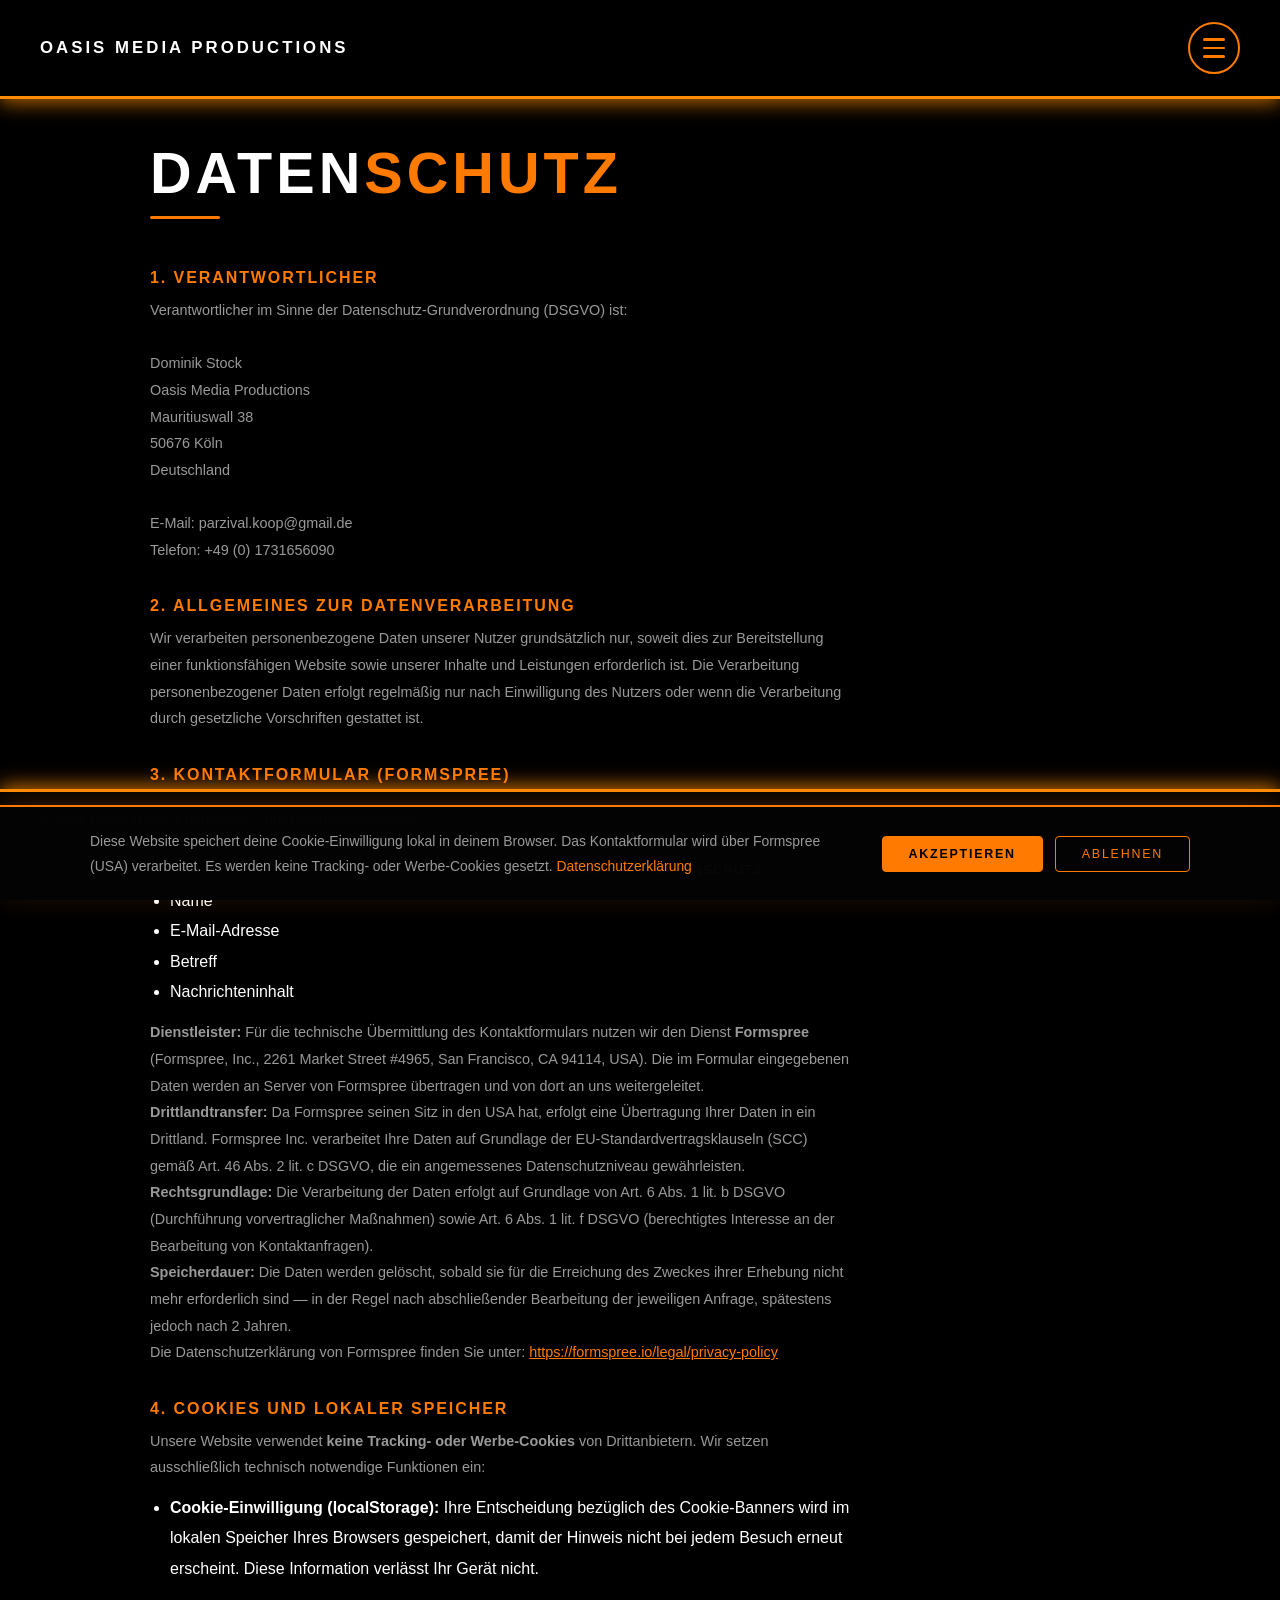
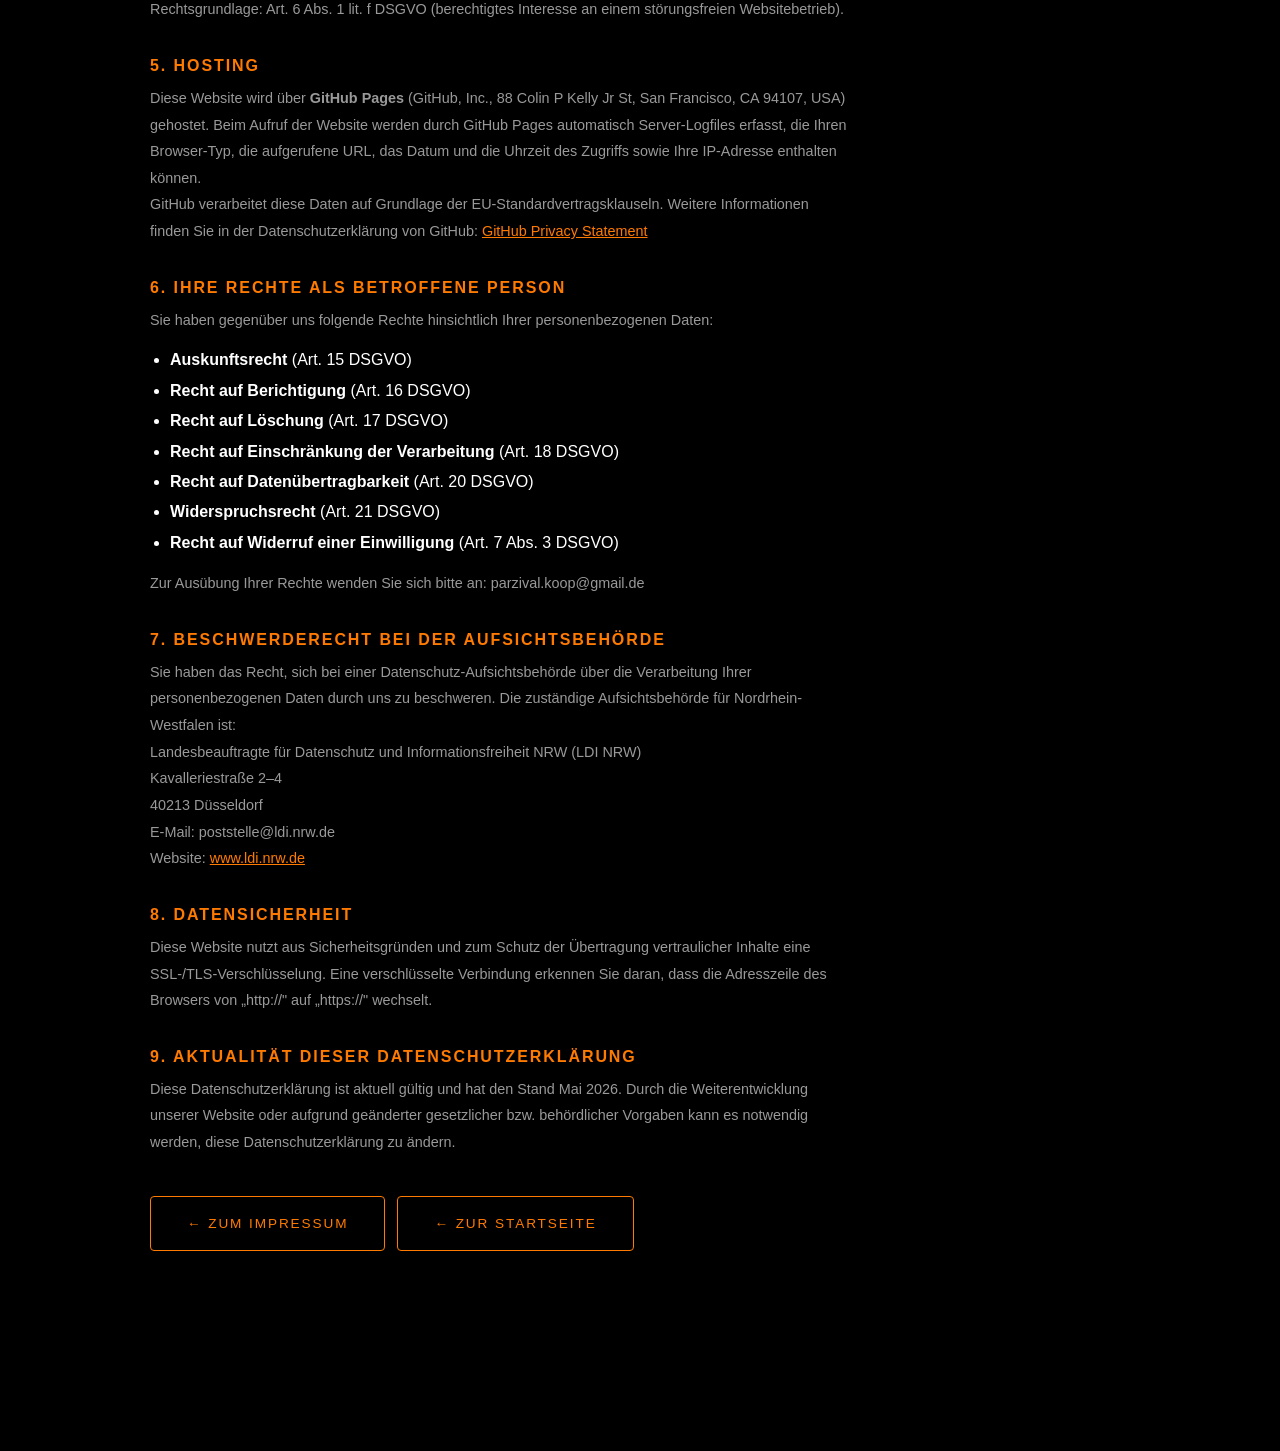
<file: datenschutz.html>
<!DOCTYPE html>
<html lang="de">
<head>
  <meta charset="UTF-8" />
  <meta name="viewport" content="width=device-width, initial-scale=1.0" />
  <title>Datenschutzerklärung — Oasis Media Productions</title>
  <link rel="stylesheet" href="style.css" />
</head>
<body>

  <!-- ===== NAV ===== -->
  <nav>
    <a href="index.html" class="nav-logo">Oasis Media Productions</a>

    <button class="menu-btn" id="menuBtn" aria-label="Menü öffnen" aria-expanded="false">
      <span></span>
      <span></span>
      <span></span>
    </button>

    <div class="dropdown" id="dropdown">
      <a href="projects.html">Projekte</a>
      <a href="price.html">Preise</a>
      <a href="kontakt.html">Kontakt</a>
    </div>
  </nav>

  <!-- ===== CONTENT ===== -->
  <main class="page-wrap">
    <h1 class="page-title">Daten<span>schutz</span></h1>
    <div class="page-divider"></div>

    <div class="impressum-content">

      <h2>1. Verantwortlicher</h2>
      <p>
        Verantwortlicher im Sinne der Datenschutz-Grundverordnung (DSGVO) ist:<br /><br />
        Dominik Stock<br />
        Oasis Media Productions<br />
        Mauritiuswall 38<br />
        50676 Köln<br />
        Deutschland<br /><br />
        E-Mail: parzival.koop@gmail.de<br />
        Telefon: +49 (0) 1731656090
      </p>

      <h2>2. Allgemeines zur Datenverarbeitung</h2>
      <p>
        Wir verarbeiten personenbezogene Daten unserer Nutzer grundsätzlich nur, soweit dies zur
        Bereitstellung einer funktionsfähigen Website sowie unserer Inhalte und Leistungen
        erforderlich ist. Die Verarbeitung personenbezogener Daten erfolgt regelmäßig nur nach
        Einwilligung des Nutzers oder wenn die Verarbeitung durch gesetzliche Vorschriften gestattet ist.
      </p>

      <h2>3. Kontaktformular (Formspree)</h2>
      <p>
        Auf unserer Website steht ein Kontaktformular zur Verfügung, welches für die elektronische
        Kontaktaufnahme genutzt werden kann. Nimmt ein Nutzer diese Möglichkeit wahr, so werden
        die in der Eingabemaske eingegebenen Daten an uns übermittelt und gespeichert:
      </p>
      <ul style="margin: 12px 0 12px 20px; line-height: 1.9;">
        <li>Name</li>
        <li>E-Mail-Adresse</li>
        <li>Betreff</li>
        <li>Nachrichteninhalt</li>
      </ul>
      <p>
        <strong>Dienstleister:</strong> Für die technische Übermittlung des Kontaktformulars nutzen
        wir den Dienst <strong>Formspree</strong> (Formspree, Inc., 2261 Market Street #4965,
        San Francisco, CA 94114, USA). Die im Formular eingegebenen Daten werden an Server von
        Formspree übertragen und von dort an uns weitergeleitet.
      </p>
      <p>
        <strong>Drittlandtransfer:</strong> Da Formspree seinen Sitz in den USA hat, erfolgt eine
        Übertragung Ihrer Daten in ein Drittland. Formspree Inc. verarbeitet Ihre Daten auf Grundlage
        der EU-Standardvertragsklauseln (SCC) gemäß Art. 46 Abs. 2 lit. c DSGVO, die ein angemessenes
        Datenschutzniveau gewährleisten.
      </p>
      <p>
        <strong>Rechtsgrundlage:</strong> Die Verarbeitung der Daten erfolgt auf Grundlage von
        Art. 6 Abs. 1 lit. b DSGVO (Durchführung vorvertraglicher Maßnahmen) sowie
        Art. 6 Abs. 1 lit. f DSGVO (berechtigtes Interesse an der Bearbeitung von Kontaktanfragen).
      </p>
      <p>
        <strong>Speicherdauer:</strong> Die Daten werden gelöscht, sobald sie für die Erreichung
        des Zweckes ihrer Erhebung nicht mehr erforderlich sind — in der Regel nach abschließender
        Bearbeitung der jeweiligen Anfrage, spätestens jedoch nach 2 Jahren.
      </p>
      <p>
        Die Datenschutzerklärung von Formspree finden Sie unter:
        <a href="https://formspree.io/legal/privacy-policy" target="_blank" rel="noopener noreferrer" style="color:var(--orange);">
          https://formspree.io/legal/privacy-policy
        </a>
      </p>

      <h2>4. Cookies und lokaler Speicher</h2>
      <p>
        Unsere Website verwendet <strong>keine Tracking- oder Werbe-Cookies</strong> von Drittanbietern.
        Wir setzen ausschließlich technisch notwendige Funktionen ein:
      </p>
      <ul style="margin: 12px 0 12px 20px; line-height: 1.9;">
        <li>
          <strong>Cookie-Einwilligung (localStorage):</strong> Ihre Entscheidung bezüglich des
          Cookie-Banners wird im lokalen Speicher Ihres Browsers gespeichert, damit der Hinweis
          nicht bei jedem Besuch erneut erscheint. Diese Information verlässt Ihr Gerät nicht.
        </li>
      </ul>
      <p>
        Rechtsgrundlage: Art. 6 Abs. 1 lit. f DSGVO (berechtigtes Interesse an einem störungsfreien
        Websitebetrieb).
      </p>

      <h2>5. Hosting</h2>
      <p>
        Diese Website wird über <strong>GitHub Pages</strong> (GitHub, Inc., 88 Colin P Kelly Jr St,
        San Francisco, CA 94107, USA) gehostet. Beim Aufruf der Website werden durch GitHub Pages
        automatisch Server-Logfiles erfasst, die Ihren Browser-Typ, die aufgerufene URL, das Datum
        und die Uhrzeit des Zugriffs sowie Ihre IP-Adresse enthalten können.
      </p>
      <p>
        GitHub verarbeitet diese Daten auf Grundlage der EU-Standardvertragsklauseln. Weitere
        Informationen finden Sie in der Datenschutzerklärung von GitHub:
        <a href="https://docs.github.com/en/site-policy/privacy-policies/github-privacy-statement"
           target="_blank" rel="noopener noreferrer" style="color:var(--orange);">
          GitHub Privacy Statement
        </a>
      </p>

      <h2>6. Ihre Rechte als betroffene Person</h2>
      <p>Sie haben gegenüber uns folgende Rechte hinsichtlich Ihrer personenbezogenen Daten:</p>
      <ul style="margin: 12px 0 12px 20px; line-height: 1.9;">
        <li><strong>Auskunftsrecht</strong> (Art. 15 DSGVO)</li>
        <li><strong>Recht auf Berichtigung</strong> (Art. 16 DSGVO)</li>
        <li><strong>Recht auf Löschung</strong> (Art. 17 DSGVO)</li>
        <li><strong>Recht auf Einschränkung der Verarbeitung</strong> (Art. 18 DSGVO)</li>
        <li><strong>Recht auf Datenübertragbarkeit</strong> (Art. 20 DSGVO)</li>
        <li><strong>Widerspruchsrecht</strong> (Art. 21 DSGVO)</li>
        <li><strong>Recht auf Widerruf einer Einwilligung</strong> (Art. 7 Abs. 3 DSGVO)</li>
      </ul>
      <p>
        Zur Ausübung Ihrer Rechte wenden Sie sich bitte an: parzival.koop@gmail.de
      </p>

      <h2>7. Beschwerderecht bei der Aufsichtsbehörde</h2>
      <p>
        Sie haben das Recht, sich bei einer Datenschutz-Aufsichtsbehörde über die Verarbeitung
        Ihrer personenbezogenen Daten durch uns zu beschweren. Die zuständige Aufsichtsbehörde
        für Nordrhein-Westfalen ist:
      </p>
      <p>
        Landesbeauftragte für Datenschutz und Informationsfreiheit NRW (LDI NRW)<br />
        Kavalleriestraße 2–4<br />
        40213 Düsseldorf<br />
        E-Mail: poststelle@ldi.nrw.de<br />
        Website: <a href="https://www.ldi.nrw.de" target="_blank" rel="noopener noreferrer" style="color:var(--orange);">www.ldi.nrw.de</a>
      </p>

      <h2>8. Datensicherheit</h2>
      <p>
        Diese Website nutzt aus Sicherheitsgründen und zum Schutz der Übertragung vertraulicher
        Inhalte eine SSL-/TLS-Verschlüsselung. Eine verschlüsselte Verbindung erkennen Sie daran,
        dass die Adresszeile des Browsers von „http://" auf „https://" wechselt.
      </p>

      <h2>9. Aktualität dieser Datenschutzerklärung</h2>
      <p>
        Diese Datenschutzerklärung ist aktuell gültig und hat den Stand Mai 2026. Durch die
        Weiterentwicklung unserer Website oder aufgrund geänderter gesetzlicher bzw. behördlicher
        Vorgaben kann es notwendig werden, diese Datenschutzerklärung zu ändern.
      </p>

      <p style="margin-top:40px; display:flex; gap:12px; flex-wrap:wrap;">
        <a href="impressum.html" class="btn-outline" style="display:inline-block;">&larr; Zum Impressum</a>
        <a href="index.html" class="btn-outline" style="display:inline-block;">&larr; Zur Startseite</a>
      </p>

    </div>
  </main>

  <!-- ===== FOOTER ===== -->
  <footer>
    <span class="footer-copy">&copy; 2026 Oasis Media Productions. Alle Rechte vorbehalten.</span>
  </footer>
  <div class="bottom-bar">
    <a href="impressum.html" class="impressum-btn">Impressum</a>
    <a href="datenschutz.html" class="impressum-btn">Datenschutz</a>
  </div>

  <!-- ===== COOKIE BANNER ===== -->
  <div class="cookie-banner" id="cookieBanner">
    <div class="cookie-inner">
      <p class="cookie-text">
        Diese Website speichert deine Cookie-Einwilligung lokal in deinem Browser. Das Kontaktformular
        wird über Formspree (USA) verarbeitet. Es werden keine Tracking- oder Werbe-Cookies gesetzt.
        <a href="datenschutz.html">Datenschutzerklärung</a>
      </p>
      <div class="cookie-btns">
        <button class="btn-solid" onclick="acceptCookies()">Akzeptieren</button>
        <button class="btn-outline" onclick="declineCookies()">Ablehnen</button>
      </div>
    </div>
  </div>

  <script src="script.js"></script>
</body>
</html>
</file>
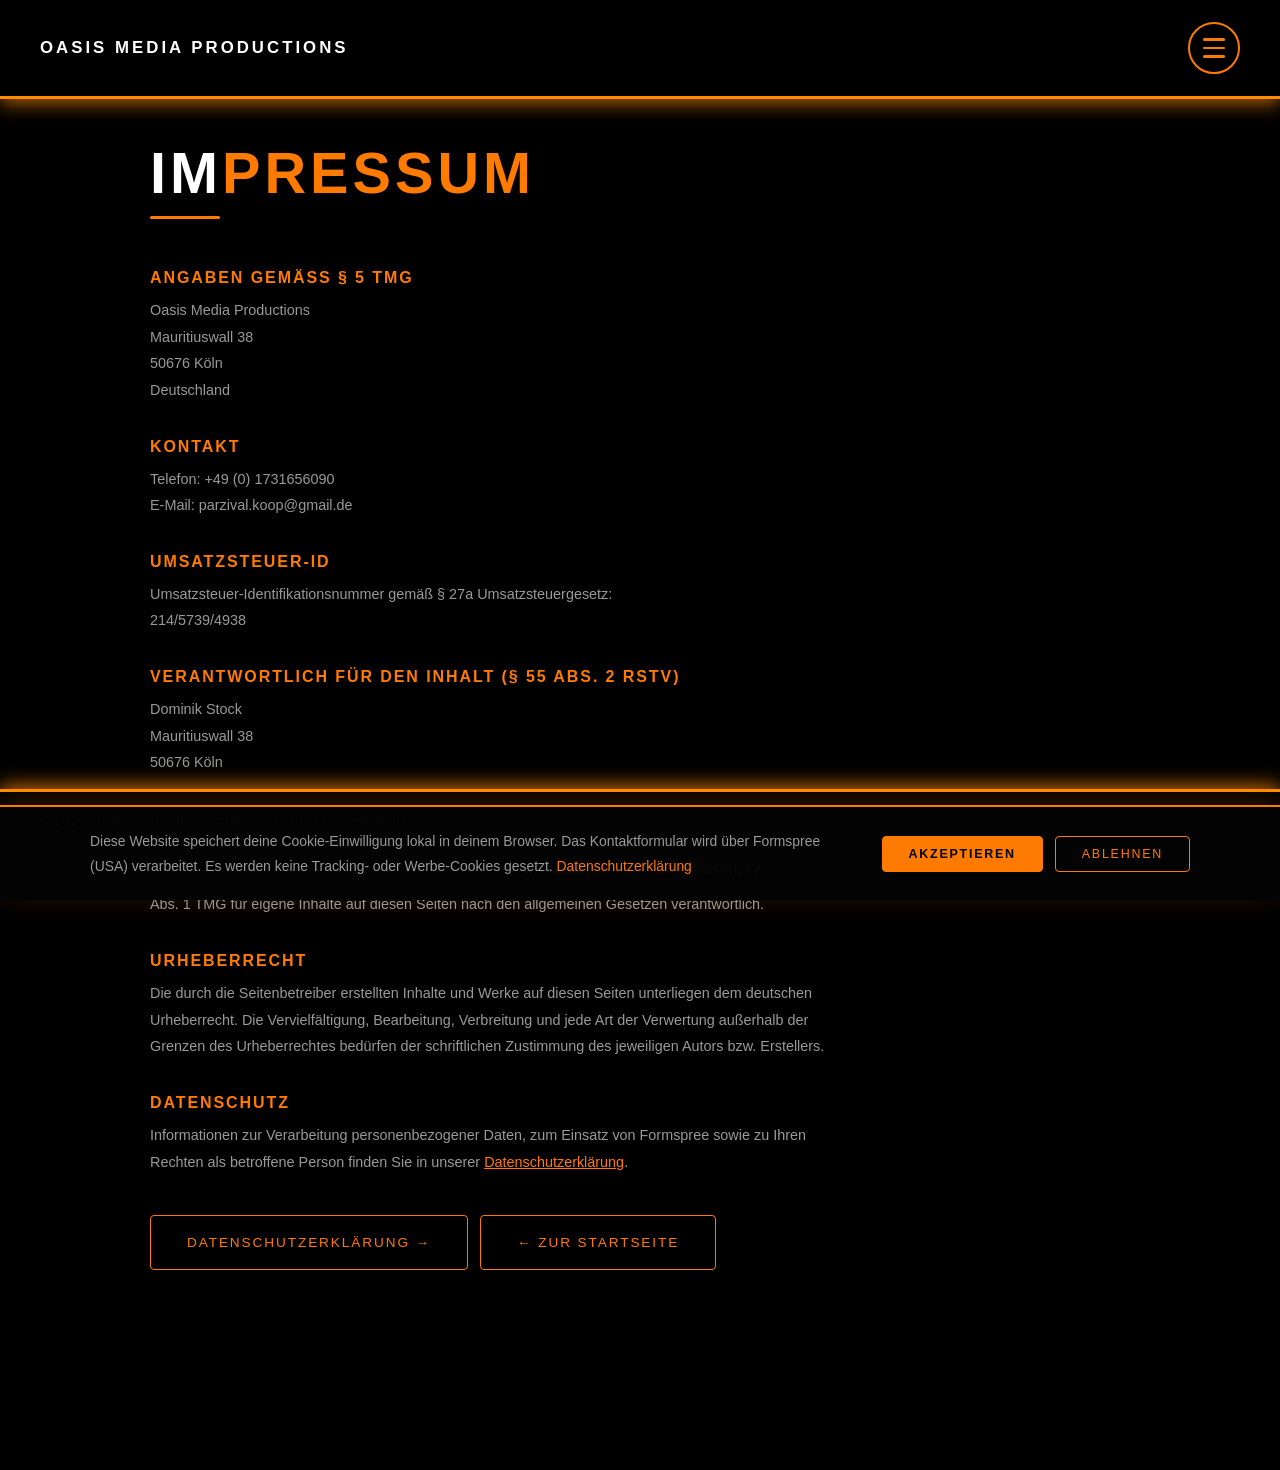
<file: impressum.html>
<!DOCTYPE html>
<html lang="de">
<head>
  <meta charset="UTF-8" />
  <meta name="viewport" content="width=device-width, initial-scale=1.0" />
  <title>Impressum — Oasis Media Productions</title>
  <link rel="stylesheet" href="style.css" />
</head>
<body>

  <!-- ===== NAV ===== -->
  <nav>
    <a href="index.html" class="nav-logo">Oasis Media Productions</a>

    <button class="menu-btn" id="menuBtn" aria-label="Menü öffnen" aria-expanded="false">
      <span></span>
      <span></span>
      <span></span>
    </button>

    <div class="dropdown" id="dropdown">
      <a href="projects.html">Projekte</a>
      <a href="price.html">Preise</a>
      <a href="kontakt.html">Kontakt</a>
    </div>
  </nav>

  <!-- ===== CONTENT ===== -->
  <main class="page-wrap">
    <h1 class="page-title">Im<span>pressum</span></h1>
    <div class="page-divider"></div>

    <div class="impressum-content">

      <h2>Angaben gemäß § 5 TMG</h2>
      <address>
        Oasis Media Productions<br />
        Mauritiuswall 38<br />
        50676 Köln<br />
        Deutschland
      </address>

      <h2>Kontakt</h2>
      <p>
        Telefon: +49 (0) 1731656090<br />
        E-Mail: parzival.koop@gmail.de
      </p>

      <h2>Umsatzsteuer-ID</h2>
      <p>
        Umsatzsteuer-Identifikationsnummer gemäß § 27a Umsatzsteuergesetz:<br />
        214/5739/4938
      </p>

      <h2>Verantwortlich für den Inhalt (§ 55 Abs. 2 RStV)</h2>
      <p>
        Dominik Stock<br />
        Mauritiuswall 38<br />
        50676 Köln
      </p>

      <h2>Haftungsausschluss</h2>
      <p>
        Die Inhalte unserer Seiten wurden mit größter Sorgfalt erstellt. Für die Richtigkeit,
        Vollständigkeit und Aktualität der Inhalte können wir jedoch keine Gewähr übernehmen.
        Als Diensteanbieter sind wir gemäß § 7 Abs. 1 TMG für eigene Inhalte auf diesen Seiten
        nach den allgemeinen Gesetzen verantwortlich.
      </p>

      <h2>Urheberrecht</h2>
      <p>
        Die durch die Seitenbetreiber erstellten Inhalte und Werke auf diesen Seiten unterliegen
        dem deutschen Urheberrecht. Die Vervielfältigung, Bearbeitung, Verbreitung und jede Art
        der Verwertung außerhalb der Grenzen des Urheberrechtes bedürfen der schriftlichen
        Zustimmung des jeweiligen Autors bzw. Erstellers.
      </p>

      <h2>Datenschutz</h2>
      <p>
        Informationen zur Verarbeitung personenbezogener Daten, zum Einsatz von Formspree sowie
        zu Ihren Rechten als betroffene Person finden Sie in unserer
        <a href="datenschutz.html" style="color:var(--orange);">Datenschutzerklärung</a>.
      </p>

      <p style="margin-top:40px; display:flex; gap:12px; flex-wrap:wrap;">
        <a href="datenschutz.html" class="btn-outline" style="display:inline-block;">Datenschutzerklärung →</a>
        <a href="index.html" class="btn-outline" style="display:inline-block;">&larr; Zur Startseite</a>
      </p>

    </div>
  </main>

  <!-- ===== FOOTER ===== -->
  <footer>
    <span class="footer-copy">&copy; 2026 Oasis Media Productions. Alle Rechte vorbehalten.</span>
  </footer>
  <div class="bottom-bar">
    <a href="impressum.html" class="impressum-btn">Impressum</a>
    <a href="datenschutz.html" class="impressum-btn">Datenschutz</a>
  </div>

  <!-- ===== COOKIE BANNER ===== -->
  <div class="cookie-banner" id="cookieBanner">
    <div class="cookie-inner">
      <p class="cookie-text">
        Diese Website speichert deine Cookie-Einwilligung lokal in deinem Browser. Das Kontaktformular
        wird über Formspree (USA) verarbeitet. Es werden keine Tracking- oder Werbe-Cookies gesetzt.
        <a href="datenschutz.html">Datenschutzerklärung</a>
      </p>
      <div class="cookie-btns">
        <button class="btn-solid" onclick="acceptCookies()">Akzeptieren</button>
        <button class="btn-outline" onclick="declineCookies()">Ablehnen</button>
      </div>
    </div>
  </div>

  <script src="script.js"></script>
</body>
</html>
</file>
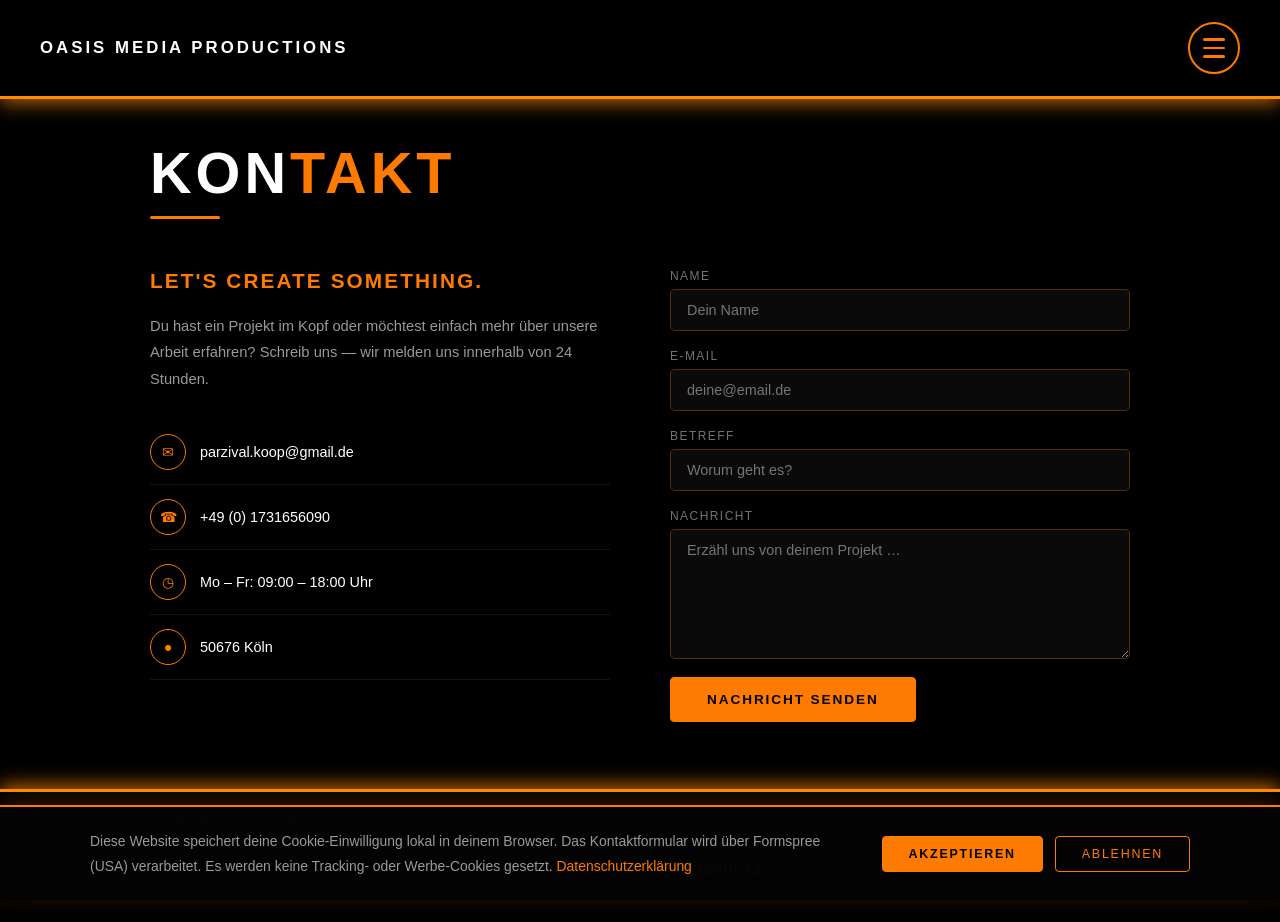
<file: kontakt.html>
<!DOCTYPE html>
<html lang="de">
<head>
  <meta charset="UTF-8" />
  <meta name="viewport" content="width=device-width, initial-scale=1.0" />
  <title>Kontakt — Oasis Media Productions</title>
  <link rel="stylesheet" href="style.css" />
</head>
<body>

  <!-- ===== NAV ===== -->
  <nav>
    <a href="index.html" class="nav-logo">Oasis Media Productions</a>

    <button class="menu-btn" id="menuBtn" aria-label="Menü öffnen" aria-expanded="false">
      <span></span>
      <span></span>
      <span></span>
    </button>

    <div class="dropdown" id="dropdown">
      <a href="projects.html">Projekte</a>
      <a href="price.html">Preise</a>
      <a href="kontakt.html">Kontakt</a>
    </div>
  </nav>

  <!-- ===== CONTENT ===== -->
  <main class="page-wrap">
    <h1 class="page-title">Kon<span>takt</span></h1>
    <div class="page-divider"></div>

    <div class="kontakt-layout">

      <!-- Left: info -->
      <div class="kontakt-info">
        <h2>Let's create something.</h2>
        <p>
          Du hast ein Projekt im Kopf oder möchtest einfach mehr über unsere Arbeit erfahren?
          Schreib uns — wir melden uns innerhalb von 24 Stunden.
        </p>

        <div class="kontakt-detail">
          <div class="icon">✉</div>
          <span>parzival.koop@gmail.de</span>
        </div>
        <div class="kontakt-detail">
          <div class="icon">☎</div>
          <span>+49 (0) 1731656090</span>
        </div>
        <div class="kontakt-detail">
          <div class="icon">◷</div>
          <span>Mo – Fr: 09:00 – 18:00 Uhr</span>
        </div>
        <div class="kontakt-detail">
          <div class="icon">&#9679;</div>
          <span>50676 Köln</span>
        </div>
      </div>

      <!-- Right: form -->
      <form class="contact-form" onsubmit="handleSubmit(event)">
        <div class="form-group">
          <label for="name">Name</label>
          <input type="text" id="name" name="name" placeholder="Dein Name" required />
        </div>
        <div class="form-group">
          <label for="email">E-Mail</label>
          <input type="email" id="email" name="email" placeholder="deine@email.de" required />
        </div>
        <div class="form-group">
          <label for="subject">Betreff</label>
          <input type="text" id="subject" name="subject" placeholder="Worum geht es?" />
        </div>
        <div class="form-group">
          <label for="message">Nachricht</label>
          <textarea id="message" name="message" placeholder="Erzähl uns von deinem Projekt …" required></textarea>
        </div>
        <button type="submit" class="btn-solid" style="align-self:flex-start;">Nachricht senden</button>
        <p id="form-msg" style="font-size:0.85rem;color:var(--orange);display:none;margin-top:-4px;">
          ✓ Nachricht gesendet — wir melden uns bald!
        </p>
      </form>

    </div>
  </main>

  <!-- ===== FOOTER ===== -->
  <footer>
    <span class="footer-copy">&copy; 2026 Oasis Media Productions. Alle Rechte vorbehalten.</span>
  </footer>
  <div class="bottom-bar">
    <a href="impressum.html" class="impressum-btn">Impressum</a>
    <a href="datenschutz.html" class="impressum-btn">Datenschutz</a>
  </div>

  <!-- ===== COOKIE BANNER ===== -->
  <div class="cookie-banner" id="cookieBanner">
    <div class="cookie-inner">
      <p class="cookie-text">
        Diese Website speichert deine Cookie-Einwilligung lokal in deinem Browser. Das Kontaktformular
        wird über Formspree (USA) verarbeitet. Es werden keine Tracking- oder Werbe-Cookies gesetzt.
        <a href="datenschutz.html">Datenschutzerklärung</a>
      </p>
      <div class="cookie-btns">
        <button class="btn-solid" onclick="acceptCookies()">Akzeptieren</button>
        <button class="btn-outline" onclick="declineCookies()">Ablehnen</button>
      </div>
    </div>
  </div>

  <script src="script.js"></script>
  <script>
    function handleSubmit(e) {
      e.preventDefault();
      const form = e.target;
      const data = new FormData(form);

      fetch('https://formspree.io/f/mgoqrgze', {
        method: 'POST',
        body: data,
        headers: { 'Accept': 'application/json' }
      })
      .then(function(response) {
        if (response.ok) {
          document.getElementById('form-msg').style.display = 'block';
          form.reset();
        } else {
          alert('Fehler beim Senden. Bitte versuche es erneut.');
        }
      })
      .catch(function() {
        alert('Fehler beim Senden. Bitte überprüfe deine Internetverbindung.');
      });
    }
  </script>
</body>
</html>
</file>
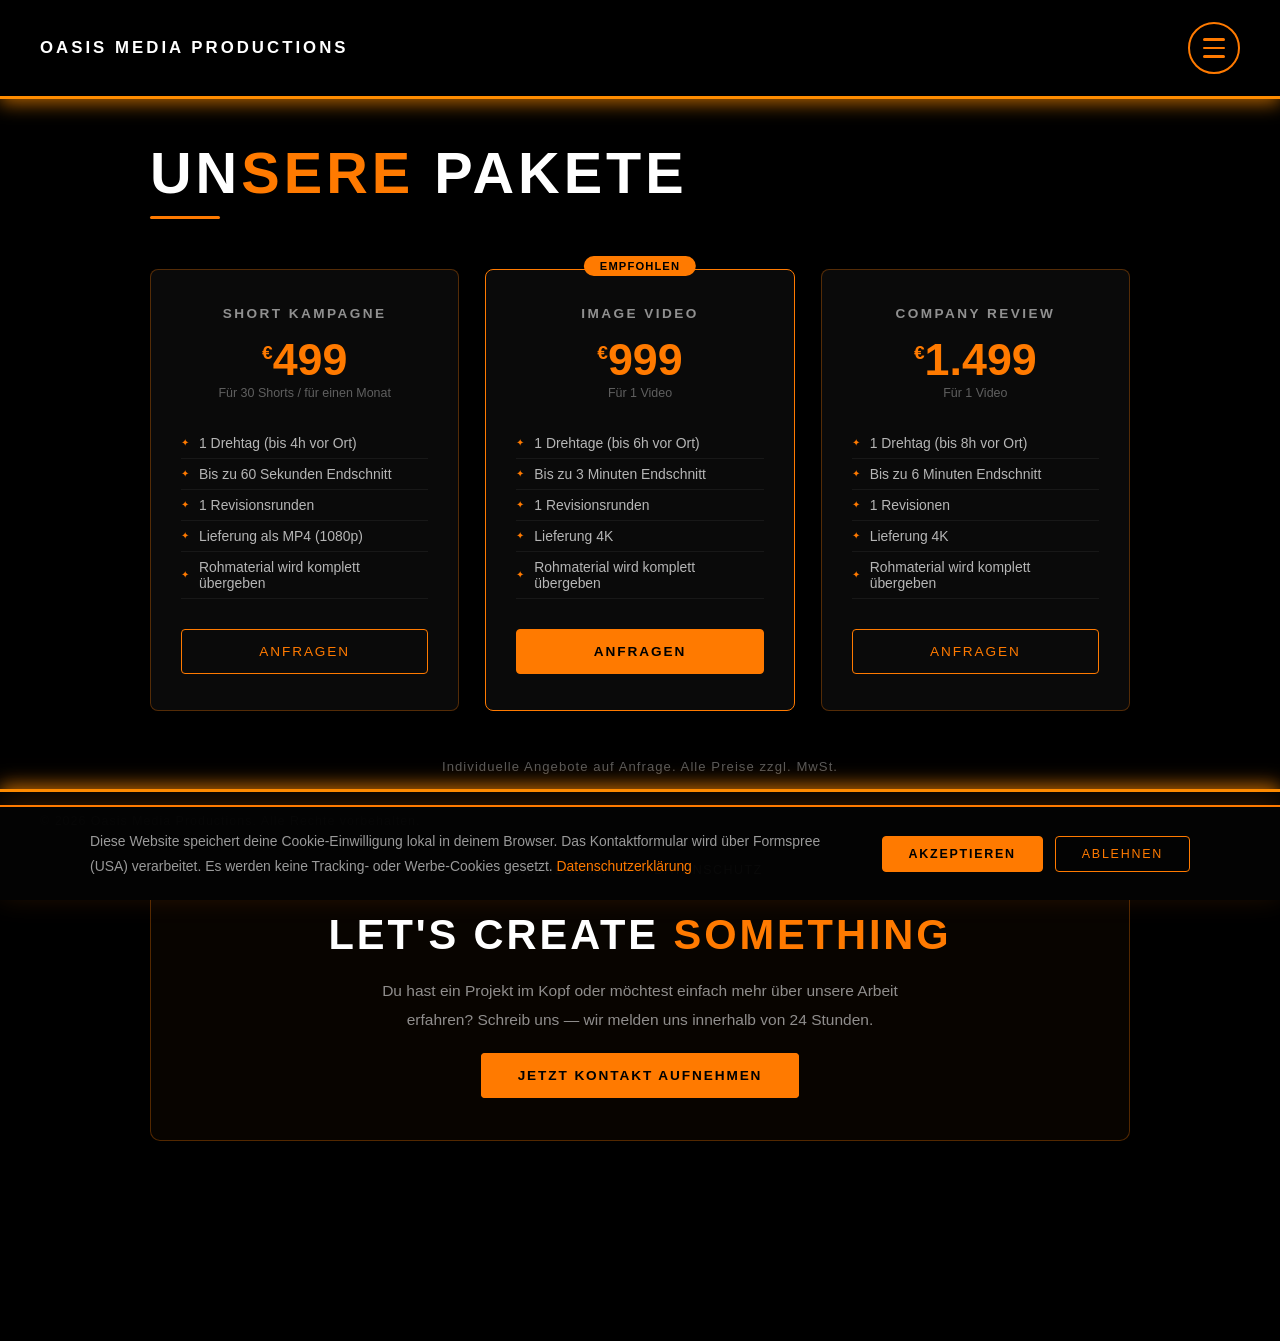
<file: price.html>
<!DOCTYPE html>
<html lang="de">
<head>
  <meta charset="UTF-8" />
  <meta name="viewport" content="width=device-width, initial-scale=1.0" />
  <title>Preise — Oasis Media Productions</title>
  <link rel="stylesheet" href="style.css" />
</head>
<body>

  <!-- ===== NAV ===== -->
  <nav>
    <a href="index.html" class="nav-logo">Oasis Media Productions</a>

    <button class="menu-btn" id="menuBtn" aria-label="Menü öffnen" aria-expanded="false">
      <span></span>
      <span></span>
      <span></span>
    </button>

    <div class="dropdown" id="dropdown">
      <a href="projects.html">Projekte</a>
      <a href="price.html">Preise</a>
      <a href="kontakt.html">Kontakt</a>
    </div>
  </nav>

  <!-- ===== CONTENT ===== -->
  <main class="page-wrap">
    <h1 class="page-title">Un<span>sere</span> Pakete</h1>
    <div class="page-divider"></div>

    <div class="price-grid">

      <!-- Starter -->
      <div class="price-card">
        <h3>Short Kampagne</h3>
        <div class="price-amount"><sup>€</sup>499</div>
        <p class="price-period">Für 30 Shorts / für einen Monat</p>
        <ul class="price-features">
          <li>1 Drehtag (bis 4h vor Ort)</li>
          <li>Bis zu 60 Sekunden Endschnitt</li>
          <li>1 Revisionsrunden</li>
          <li>Lieferung als MP4 (1080p)</li>
          <li>Rohmaterial wird komplett übergeben</li>

        </ul>
        <a href="kontakt.html" class="btn-outline" style="display:block;text-align:center;">Anfragen</a>
      </div>

      <!-- Pro (featured) -->
      <div class="price-card featured">
        <h3>Image Video</h3>
        <div class="price-amount"><sup>€</sup>999</div>
        <p class="price-period">Für 1 Video</p>
        <ul class="price-features">
          <li>1 Drehtage (bis 6h vor Ort)</li>
          <li>Bis zu 3 Minuten Endschnitt</li>
          <li>1 Revisionsrunden</li>
          <li>Lieferung 4K</li>
          <li>Rohmaterial wird komplett übergeben</li>
        </ul>
        <a href="kontakt.html" class="btn-solid" style="display:block;text-align:center;">Anfragen</a>
      </div>

      <!-- Premium -->
      <div class="price-card">
        <h3>Company Review</h3>
        <div class="price-amount"><sup>€</sup>1.499</div>
        <p class="price-period">Für 1 Video</p>
        <ul class="price-features">
          <li>1 Drehtag (bis 8h vor Ort)</li>
          <li>Bis zu 6 Minuten Endschnitt</li>
          <li>1 Revisionen</li>
          <li>Lieferung 4K</li>
          <li>Rohmaterial wird komplett übergeben</li>
        </ul>
        <a href="kontakt.html" class="btn-outline" style="display:block;text-align:center;">Anfragen</a>
      </div>

    </div>

    <p style="text-align:center;margin-top:48px;font-size:0.82rem;color:rgba(255,255,255,0.35);letter-spacing:0.08em;">
      Individuelle Angebote auf Anfrage. Alle Preise zzgl. MwSt.
    </p>

    <!-- ===== CTA ===== -->
    <div class="price-cta">
      <h2 class="price-cta-title">Let's create <span>something</span></h2>
      <p class="price-cta-text">Du hast ein Projekt im Kopf oder möchtest einfach mehr über unsere Arbeit erfahren? Schreib uns — wir melden uns innerhalb von 24 Stunden.</p>
      <a href="kontakt.html" class="btn-solid">Jetzt Kontakt aufnehmen</a>
    </div>

  </main>

  <!-- ===== FOOTER ===== -->
  <footer>
    <span class="footer-copy">&copy; 2026 Oasis Media Productions. Alle Rechte vorbehalten.</span>
  </footer>
  <div class="bottom-bar">
    <a href="impressum.html" class="impressum-btn">Impressum</a>
    <a href="datenschutz.html" class="impressum-btn">Datenschutz</a>
  </div>

  <!-- ===== COOKIE BANNER ===== -->
  <div class="cookie-banner" id="cookieBanner">
    <div class="cookie-inner">
      <p class="cookie-text">
        Diese Website speichert deine Cookie-Einwilligung lokal in deinem Browser. Das Kontaktformular
        wird über Formspree (USA) verarbeitet. Es werden keine Tracking- oder Werbe-Cookies gesetzt.
        <a href="datenschutz.html">Datenschutzerklärung</a>
      </p>
      <div class="cookie-btns">
        <button class="btn-solid" onclick="acceptCookies()">Akzeptieren</button>
        <button class="btn-outline" onclick="declineCookies()">Ablehnen</button>
      </div>
    </div>
  </div>

  <script src="script.js"></script>
</body>
</html>
</file>
<file: style.css>
/* =============================================
   OASIS MEDIA PRODUCTIONS — Global Styles
   ============================================= */

* {
  margin: 0;
  padding: 0;
  box-sizing: border-box;
}

:root {
  --orange: #FF7A00;
  --black: #000000;
  --white: #FFFFFF;
  --dark-bg: #0a0a0a;
}

body {
  background-color: var(--black);
  color: var(--white);
  font-family: 'Segoe UI', 'Helvetica Neue', Arial, sans-serif;
  min-height: 100vh;
  display: flex;
  flex-direction: column;
  /* no padding-bottom here — home page ends exactly at last frame */
}

/* =============================================
   NAV / HEADER
   ============================================= */

nav {
  position: fixed;
  top: 0;
  left: 0;
  width: 100%;
  z-index: 1000;
  display: flex;
  align-items: center;
  justify-content: space-between;
  padding: 22px 40px;
  background: rgba(0, 0, 0, 0.92);
  backdrop-filter: blur(6px);
  border-bottom: 3.6px solid #FF8C00;
  box-shadow: 0 4px 18px rgba(255, 140, 0, 0.7);
}

.nav-logo {
  font-size: 1.05rem;
  font-weight: 700;
  letter-spacing: 0.18em;
  text-transform: uppercase;
  color: var(--white);
  text-decoration: none;
}

/* ---- Menu Button (circle with 3 lines) ---- */
.menu-btn {
  width: 52px;
  height: 52px;
  border-radius: 50%;
  background: var(--black);
  border: 2.5px solid var(--orange);
  cursor: pointer;
  display: flex;
  flex-direction: column;
  align-items: center;
  justify-content: center;
  gap: 6px;
  transition: box-shadow 0.25s ease, transform 0.2s ease;
  outline: none;
  flex-shrink: 0;
}

.menu-btn:hover {
  box-shadow: 0 0 14px rgba(255, 122, 0, 0.55);
  transform: scale(1.06);
}

.menu-btn span {
  display: block;
  width: 22px;
  height: 2.5px;
  background: var(--orange);
  border-radius: 2px;
  transition: all 0.3s ease;
  transform-origin: center;
}

/* Animate to X when open */
.menu-btn.open span:nth-child(1) {
  transform: translateY(8.5px) rotate(45deg);
}
.menu-btn.open span:nth-child(2) {
  opacity: 0;
  transform: scaleX(0);
}
.menu-btn.open span:nth-child(3) {
  transform: translateY(-8.5px) rotate(-45deg);
}

/* ---- Dropdown Menu ---- */
.dropdown {
  position: fixed;
  top: 96px;
  right: 40px;
  background: rgba(8, 8, 8, 0.97);
  border: 1.5px solid var(--orange);
  border-radius: 10px;
  overflow: hidden;
  min-width: 210px;
  z-index: 999;
  transform: translateY(-12px) scaleY(0.92);
  transform-origin: top right;
  opacity: 0;
  pointer-events: none;
  transition: opacity 0.25s ease, transform 0.25s ease;
}

.dropdown.open {
  opacity: 1;
  transform: translateY(0) scaleY(1);
  pointer-events: all;
}

.dropdown a {
  display: block;
  padding: 18px 28px;
  color: var(--white);
  text-decoration: none;
  font-size: 0.95rem;
  letter-spacing: 0.1em;
  text-transform: uppercase;
  border-bottom: 1px solid rgba(255, 122, 0, 0.15);
  transition: background 0.2s ease, color 0.2s ease, padding-left 0.2s ease;
}

.dropdown a:last-child {
  border-bottom: none;
}

.dropdown a:hover {
  background: rgba(255, 122, 0, 0.1);
  color: var(--orange);
  padding-left: 36px;
}

/* =============================================
   HERO / MAIN CONTENT
   ============================================= */

.frame-scroll-section {
  height: 540vh;
  position: relative;
}

.hero {
  position: sticky;
  top: 0;
  height: 100vh;
  overflow: hidden;
  display: flex;
  flex-direction: column;
  align-items: flex-end;
  justify-content: center;
  padding: calc(120px - 15vh) 8% calc(80px + 15vh) 40px;
  text-align: right;
}

/* Frame canvas — same position as image1.png.png, 30% smaller */
#frameCanvas {
  position: absolute;
  top: 50%;
  left: -5%;
  transform: translateY(-50%);
  width: 51.48%;
  height: 53.06%;
  -webkit-mask-image: linear-gradient(to right, black 75%, transparent 90%);
  mask-image: linear-gradient(to right, black 75%, transparent 90%);
  opacity: 0.45;
  z-index: 0;
  will-change: transform;
  pointer-events: none;
}

/* Subtle radial glow behind h1 */
.hero::before {
  content: '';
  position: absolute;
  top: 50%;
  left: 50%;
  transform: translate(-50%, -52%);
  width: 700px;
  height: 500px;
  background: radial-gradient(ellipse, rgba(255, 122, 0, 0.07) 0%, transparent 70%);
  pointer-events: none;
}

.hero h1 {
  font-size: clamp(2.4rem, 6vw, 5.5rem);
  font-weight: 800;
  letter-spacing: 0.06em;
  text-transform: uppercase;
  line-height: 1.12;
  position: relative;
  z-index: 1;
  text-align: right;
  white-space: nowrap;
}

.hero h1 span {
  color: var(--orange);
  font-size: 0.9em;
}

.hero-sub {
  margin-top: 20px;
  font-size: 1rem;
  letter-spacing: 0.22em;
  text-transform: uppercase;
  color: rgba(255, 255, 255, 0.45);
  position: relative;
  z-index: 1;
}

.hero-cta {
  margin-top: 48px;
  display: flex;
  gap: 16px;
  flex-wrap: wrap;
  justify-content: flex-end;
  position: relative;
  z-index: 1;
}

.hero-cta .btn-solid,
.hero-cta .btn-outline,
.hero-scroll-cta .btn-solid,
.hero-scroll-cta .btn-outline,
.hero-viral-cta .btn-solid,
.hero-viral-cta .btn-outline {
  min-width: 200px;
  text-align: center;
}

.hero-scroll-label {
  position: fixed;
  left: 8%;
  top: 50%;
  touch-action: pan-y;
  transform: translateY(-50%);
  opacity: 0;
  pointer-events: none;
  z-index: 2;
  text-align: left;
}

.hero-viral-label {
  position: fixed;
  right: 8%;
  top: 50%;
  touch-action: pan-y;
  transform: translateY(-50%);
  opacity: 0;
  pointer-events: none;
  z-index: 2;
  text-align: right;
}

.hero-viral-cta {
  margin-top: 48px;
  display: flex;
  gap: 16px;
  flex-wrap: wrap;
  justify-content: flex-end;
}

.hvl-line1,
.hvl-line2 {
  display: block;
  white-space: nowrap;
}

.hvl-line2 {
  color: var(--orange);
}

.hero-scroll-h1 {
  font-size: clamp(2.4rem, 6vw, 5.5rem);
  font-weight: 800;
  letter-spacing: 0.06em;
  text-transform: uppercase;
  line-height: 1.1;
  white-space: nowrap;
  color: var(--white);
}

.hsl-line1,
.hsl-line2 {
  display: block;
  white-space: nowrap;
}

.hsl-line2 {
  color: var(--orange);
}

.hero-scroll-sub {
  margin-top: 20px;
  font-size: 1rem;
  letter-spacing: 0.22em;
  text-transform: uppercase;
  color: rgba(255, 255, 255, 0.45);
  position: relative;
  z-index: 1;
}

.hero-scroll-cta {
  margin-top: 48px;
  display: flex;
  gap: 16px;
  flex-wrap: wrap;
}

.btn-outline {
  padding: 14px 36px;
  border: 1.5px solid var(--orange);
  color: var(--orange);
  background: transparent;
  font-size: 0.85rem;
  letter-spacing: 0.14em;
  text-transform: uppercase;
  text-decoration: none;
  border-radius: 4px;
  transition: background 0.2s ease, color 0.2s ease;
  cursor: pointer;
}

.btn-outline:hover {
  background: var(--orange);
  color: var(--black);
}

.btn-solid {
  padding: 14px 36px;
  background: var(--orange);
  color: var(--black);
  font-size: 0.85rem;
  font-weight: 700;
  letter-spacing: 0.14em;
  text-transform: uppercase;
  text-decoration: none;
  border-radius: 4px;
  border: 1.5px solid var(--orange);
  transition: opacity 0.2s ease;
  cursor: pointer;
}

.btn-solid:hover {
  opacity: 0.85;
}

/* =============================================
   FOOTER / BOTTOM BAR
   ============================================= */

footer {
  position: fixed;
  bottom: 50px; /* sits just above the fixed bottom-bar */
  left: 0;
  width: 100%;
  z-index: 890;
  border-top: 3.6px solid #FF8C00;
  box-shadow: 0 -4px 18px rgba(255, 140, 0, 0.7);
  background: var(--black);
  padding: 22px 40px;
  display: flex;
  align-items: center;
  justify-content: space-between;
  flex-wrap: wrap;
  gap: 12px;
}

.footer-copy {
  font-size: 0.78rem;
  color: rgba(255, 255, 255, 0.35);
  letter-spacing: 0.08em;
}

/* Bottom bar — fixed at bottom, always visible */
.bottom-bar {
  position: fixed;
  bottom: 0;
  left: 0;
  width: 100%;
  z-index: 900;
  background: var(--black);
  padding: 14px 40px;
  display: flex;
  justify-content: center;
  align-items: center;
}

.impressum-btn {
  padding: 9px 24px;
  background: transparent;
  border: none;
  color: rgba(255, 255, 255, 0.65);
  font-size: 0.78rem;
  letter-spacing: 0.12em;
  text-transform: uppercase;
  border-radius: 4px;
  cursor: pointer;
  text-decoration: none;
  transition: background 0.2s ease, color 0.2s ease;
}

.impressum-btn:hover {
  background: var(--orange);
  color: var(--black);
}

/* =============================================
   INNER PAGES — shared layout
   ============================================= */

.page-wrap {
  flex: 1;
  padding: 140px 60px 200px; /* bottom clears fixed footer + bottom-bar */
  max-width: 1100px;
  margin: 0 auto;
  width: 100%;
}

.page-title {
  font-size: clamp(2rem, 4.5vw, 3.8rem);
  font-weight: 800;
  text-transform: uppercase;
  letter-spacing: 0.07em;
  margin-bottom: 10px;
}

.page-title span {
  color: var(--orange);
}

.page-divider {
  width: 70px;
  height: 3px;
  background: var(--orange);
  border-radius: 2px;
  margin-bottom: 50px;
}

/* ---- Projects page ---- */
.projects-grid {
  display: grid;
  grid-template-columns: repeat(auto-fill, minmax(300px, 1fr));
  gap: 26px;
}

.project-card {
  border: 1.5px solid rgba(255, 122, 0, 0.35);
  border-radius: 8px;
  overflow: hidden;
  transition: border-color 0.25s ease, transform 0.25s ease;
  background: var(--dark-bg);
  display: flex;
  flex-direction: column;
}

.project-card:hover {
  border-color: var(--orange);
  transform: translateY(-4px);
}

.project-thumb {
  width: 100%;
  height: 190px;
  background: linear-gradient(135deg, #111 0%, #1a1a1a 100%);
  display: flex;
  align-items: center;
  justify-content: center;
  font-size: 3rem;
  color: rgba(255, 122, 0, 0.25);
}

/* YouTube thumbnail + inline player */
.project-yt {
  position: relative;
  width: 100%;
  padding-top: 56.25%; /* 16:9 */
  background: #111;
  overflow: hidden;
}


.yt-thumb {
  position: absolute;
  top: 0; left: 0;
  width: 100%;
  height: 100%;
  object-fit: cover;
  display: block;
  transition: filter 0.3s ease;
}

.project-yt:hover .yt-thumb {
  filter: brightness(0.65);
}

/* Circular play button */
.yt-play {
  position: absolute;
  top: 50%; left: 50%;
  transform: translate(-50%, -50%);
  background: none;
  border: none;
  cursor: pointer;
  z-index: 2;
  padding: 0;
  transition: transform 0.2s ease;
}

.project-yt:hover .yt-play {
  transform: translate(-50%, -50%) scale(1.1);
}

.yt-play-circle {
  width: 64px;
  height: 64px;
  border-radius: 50%;
  background: rgba(0, 0, 0, 0.6);
  border: 2.5px solid #FF7A00;
  display: flex;
  align-items: center;
  justify-content: center;
  transition: background 0.2s ease;
}

.yt-play:hover .yt-play-circle {
  background: rgba(255, 122, 0, 0.2);
}

.project-info {
  padding: 22px 24px;
  display: flex;
  flex-direction: column;
  flex: 1;
}

.project-info h3 {
  font-size: 1rem;
  font-weight: 700;
  letter-spacing: 0.08em;
  text-transform: uppercase;
  margin-bottom: 8px;
}

.project-info p {
  font-size: 0.88rem;
  color: rgba(255, 255, 255, 0.5);
  line-height: 1.6;
  flex: 1;
}

.project-tag {
  display: inline-block;
  margin-top: 14px;
  padding: 4px 12px;
  border: 1px solid var(--orange);
  color: var(--orange);
  font-size: 0.72rem;
  letter-spacing: 0.1em;
  text-transform: uppercase;
  border-radius: 3px;
}

/* ---- Price CTA ---- */
.price-cta {
  margin-top: 80px;
  padding: 56px 48px;
  border: 1.5px solid rgba(255, 122, 0, 0.3);
  border-radius: 10px;
  background: rgba(255, 122, 0, 0.03);
  text-align: center;
}

.price-cta-title {
  font-size: clamp(1.6rem, 3.5vw, 2.6rem);
  font-weight: 800;
  text-transform: uppercase;
  letter-spacing: 0.07em;
  margin-bottom: 18px;
}

.price-cta-title span {
  color: var(--orange);
}

.price-cta-text {
  font-size: 0.97rem;
  color: rgba(255, 255, 255, 0.55);
  line-height: 1.85;
  max-width: 560px;
  margin: 0 auto 32px;
}

/* ---- Price page ---- */
.price-grid {
  display: grid;
  grid-template-columns: repeat(auto-fill, minmax(270px, 1fr));
  gap: 26px;
}

.price-card {
  border: 1.5px solid rgba(255, 122, 0, 0.3);
  border-radius: 8px;
  padding: 36px 30px;
  background: var(--dark-bg);
  transition: border-color 0.25s ease, transform 0.25s ease;
  position: relative;
  text-align: center;
  display: flex;
  flex-direction: column;
}

.price-card:hover {
  border-color: var(--orange);
  transform: translateY(-4px);
}

.price-card.featured {
  border-color: var(--orange);
}

.price-card.featured::after {
  content: 'Empfohlen';
  position: absolute;
  top: -14px;
  left: 50%;
  transform: translateX(-50%);
  background: var(--orange);
  color: var(--black);
  font-size: 0.7rem;
  font-weight: 700;
  letter-spacing: 0.1em;
  text-transform: uppercase;
  padding: 4px 16px;
  border-radius: 20px;
}

.price-card h3 {
  font-size: 0.85rem;
  letter-spacing: 0.18em;
  text-transform: uppercase;
  color: rgba(255, 255, 255, 0.55);
  margin-bottom: 16px;
}

.price-amount {
  font-size: 2.8rem;
  font-weight: 800;
  color: var(--orange);
  line-height: 1;
}

.price-amount sup {
  font-size: 1.2rem;
  vertical-align: super;
}

.price-period {
  font-size: 0.78rem;
  color: rgba(255, 255, 255, 0.35);
  margin-top: 4px;
  margin-bottom: 28px;
}

.price-features {
  list-style: none;
  text-align: left;
  margin-bottom: 30px;
  flex: 1;
}

.price-features li {
  font-size: 0.87rem;
  color: rgba(255, 255, 255, 0.7);
  padding: 7px 0;
  border-bottom: 1px solid rgba(255, 255, 255, 0.06);
  display: flex;
  align-items: center;
  gap: 10px;
}

.price-features li::before {
  content: '✦';
  color: var(--orange);
  font-size: 0.6rem;
  flex-shrink: 0;
}

/* ---- Kontakt page ---- */
.kontakt-layout {
  display: grid;
  grid-template-columns: 1fr 1fr;
  gap: 60px;
}

@media (max-width: 750px) {
  .kontakt-layout { grid-template-columns: 1fr; }
}

.kontakt-info h2 {
  font-size: 1.3rem;
  font-weight: 700;
  text-transform: uppercase;
  letter-spacing: 0.1em;
  margin-bottom: 20px;
  color: var(--orange);
}

.kontakt-info p {
  font-size: 0.92rem;
  color: rgba(255, 255, 255, 0.6);
  line-height: 1.8;
  margin-bottom: 28px;
}

.kontakt-detail {
  display: flex;
  align-items: center;
  gap: 14px;
  padding: 14px 0;
  border-bottom: 1px solid rgba(255, 255, 255, 0.07);
  font-size: 0.9rem;
}

.kontakt-detail .icon {
  width: 36px;
  height: 36px;
  border: 1.5px solid var(--orange);
  border-radius: 50%;
  display: flex;
  align-items: center;
  justify-content: center;
  font-size: 0.9rem;
  flex-shrink: 0;
  color: var(--orange);
}

.contact-form {
  display: flex;
  flex-direction: column;
  gap: 18px;
}

.form-group {
  display: flex;
  flex-direction: column;
  gap: 6px;
}

.form-group label {
  font-size: 0.75rem;
  letter-spacing: 0.12em;
  text-transform: uppercase;
  color: rgba(255, 255, 255, 0.45);
}

.form-group input,
.form-group textarea {
  background: rgba(255, 255, 255, 0.04);
  border: 1.5px solid rgba(255, 122, 0, 0.3);
  border-radius: 5px;
  padding: 12px 16px;
  color: var(--white);
  font-size: 0.9rem;
  font-family: inherit;
  transition: border-color 0.2s ease;
  outline: none;
  resize: vertical;
}

.form-group input:focus,
.form-group textarea:focus {
  border-color: var(--orange);
}

.form-group textarea {
  min-height: 130px;
}

/* ---- Impressum page ---- */
.impressum-content {
  max-width: 700px;
}

.impressum-content h2 {
  font-size: 1rem;
  font-weight: 700;
  text-transform: uppercase;
  letter-spacing: 0.12em;
  color: var(--orange);
  margin-top: 34px;
  margin-bottom: 10px;
}

.impressum-content p,
.impressum-content address {
  font-size: 0.9rem;
  color: rgba(255, 255, 255, 0.6);
  line-height: 1.85;
  font-style: normal;
}

/* =============================================
   VIDEO LIGHTBOX
   ============================================= */

/* Blur everything when lightbox is open */
body.lightbox-open > nav,
body.lightbox-open > main,
body.lightbox-open > footer {
  filter: blur(6px) brightness(0.4);
  transition: filter 0.3s ease;
  pointer-events: none;
  user-select: none;
}

/* Full-screen overlay */
.lightbox {
  position: fixed;
  inset: 0;
  z-index: 2000;
  display: flex;
  align-items: center;
  justify-content: center;
  padding: 24px;
  opacity: 0;
  pointer-events: none;
  transition: opacity 0.3s ease;
}

.lightbox.open {
  opacity: 1;
  pointer-events: all;
}

/* Dark clickable backdrop */
.lightbox-backdrop {
  position: absolute;
  inset: 0;
  background: rgba(0, 0, 0, 0.75);
  cursor: pointer;
}

/* Centered video box */
.lightbox-container {
  position: relative;
  width: min(960px, 100%);
  z-index: 1;
  border-radius: 10px;
  overflow: hidden;
  border: 1.5px solid rgba(255, 122, 0, 0.35);
  box-shadow: 0 0 80px rgba(0, 0, 0, 0.9), 0 0 40px rgba(255, 122, 0, 0.08);
  transform: scale(0.93);
  transition: transform 0.3s ease;
}

.lightbox.open .lightbox-container {
  transform: scale(1);
}

/* Close button */
.lightbox-close {
  position: absolute;
  top: 12px;
  right: 12px;
  z-index: 10;
  width: 38px;
  height: 38px;
  border-radius: 50%;
  background: rgba(0, 0, 0, 0.75);
  border: 1.5px solid var(--orange);
  color: var(--white);
  cursor: pointer;
  display: flex;
  align-items: center;
  justify-content: center;
  transition: background 0.2s ease, transform 0.2s ease;
}

.lightbox-close:hover {
  background: var(--orange);
  transform: scale(1.1);
}

/* 16:9 video area (default) */
.lightbox-video {
  position: relative;
  width: 100%;
  padding-top: 56.25%;
  background: #000;
}

/* 9:16 portrait for Shorts */
.lightbox-video.is-short {
  width: min(400px, 90vw);
  margin: 0 auto;
  padding-top: 0;
  height: min(711px, 80vh);
}

.lightbox-video iframe {
  position: absolute;
  top: 0; left: 0;
  width: 100%;
  height: 100%;
  border: none;
  display: block;
}

/* =============================================
   NAV LINKS (Startseite / Über uns / Dienstleistungen)
   ============================================= */

.nav-links {
  display: flex;
  align-items: center;
  gap: 2px;
  position: absolute;
  left: 50%;
  transform: translateX(-50%);
}

.nav-link-btn {
  background: none;
  border: none;
  color: rgba(255, 255, 255, 0.65);
  font-size: 0.78rem;
  font-family: inherit;
  letter-spacing: 0.14em;
  text-transform: uppercase;
  cursor: pointer;
  padding: 8px 15px;
  border-radius: 4px;
  position: relative;
  transition: color 0.2s ease;
}

.nav-link-btn::after {
  content: '';
  position: absolute;
  bottom: 2px;
  left: 50%;
  transform: translateX(-50%) scaleX(0);
  width: 70%;
  height: 2px;
  background: var(--orange);
  border-radius: 2px;
  transition: transform 0.25s ease;
}

.nav-link-btn:hover {
  color: var(--white);
}

.nav-link-btn:hover::after {
  transform: translateX(-50%) scaleX(1);
}

.nav-link-btn.active {
  color: var(--orange);
}

.nav-link-btn.active::after {
  transform: translateX(-50%) scaleX(1);
}

/* =============================================
   NAV PANELS
   ============================================= */

/* Dark backdrop behind panel */
.panel-backdrop {
  position: fixed;
  inset: 0;
  top: 96px;
  background: rgba(0, 0, 0, 0.55);
  z-index: 900;
  opacity: 0;
  pointer-events: none;
  transition: opacity 0.3s ease;
}

.panel-backdrop.open {
  opacity: 1;
  pointer-events: all;
}

/* Panel container */
.nav-panel {
  position: fixed;
  top: 96px;
  left: 0;
  width: 100%;
  z-index: 950;
  background: rgba(4, 4, 4, 0.98);
  border-bottom: 2px solid rgba(255, 122, 0, 0.3);
  box-shadow: 0 12px 40px rgba(0, 0, 0, 0.6);
  transform: translateY(-10px);
  opacity: 0;
  pointer-events: none;
  transition: transform 0.3s ease, opacity 0.3s ease;
  max-height: 80vh;
  overflow-y: auto;
}

.nav-panel.open {
  transform: translateY(0);
  opacity: 1;
  pointer-events: all;
}

/* Inner layout */
.nav-panel-inner {
  max-width: 1100px;
  margin: 0 auto;
  padding: 38px 60px 42px;
  position: relative;
}

/* Close button (top-right of panel) */
.panel-close-btn {
  position: absolute;
  top: 20px;
  right: 20px;
  width: 34px;
  height: 34px;
  border-radius: 50%;
  background: none;
  border: 1.5px solid rgba(255, 122, 0, 0.35);
  color: rgba(255, 255, 255, 0.55);
  cursor: pointer;
  display: flex;
  align-items: center;
  justify-content: center;
  transition: border-color 0.2s ease, color 0.2s ease, background 0.2s ease;
}

.panel-close-btn:hover {
  border-color: var(--orange);
  color: var(--orange);
  background: rgba(255, 122, 0, 0.08);
}

/* Panel headings */
.nav-panel h2 {
  font-size: clamp(1.3rem, 2.5vw, 1.8rem);
  font-weight: 800;
  text-transform: uppercase;
  letter-spacing: 0.07em;
  margin-bottom: 14px;
}

.nav-panel h2 span {
  color: var(--orange);
}

/* Lead paragraph */
.panel-lead {
  font-size: 0.93rem;
  color: rgba(255, 255, 255, 0.55);
  line-height: 1.85;
  max-width: 640px;
  margin-bottom: 28px;
}

/* CTA row (Startseite panel) */
.panel-cta-row {
  display: flex;
  gap: 14px;
  flex-wrap: wrap;
}

/* About grid (Über uns panel) */
.panel-about-grid {
  display: flex;
  flex-direction: column;
  gap: 16px;
  margin-top: 4px;
}

.panel-about-item {
  display: flex;
  align-items: center;
  gap: 16px;
  font-size: 0.9rem;
  color: rgba(255, 255, 255, 0.65);
}

.panel-about-icon {
  width: 42px;
  height: 42px;
  border: 1.5px solid rgba(255, 122, 0, 0.35);
  border-radius: 50%;
  display: flex;
  align-items: center;
  justify-content: center;
  flex-shrink: 0;
  color: var(--orange);
}

.panel-about-item strong {
  display: block;
  font-size: 0.72rem;
  letter-spacing: 0.14em;
  text-transform: uppercase;
  color: var(--orange);
  margin-bottom: 3px;
}

/* Services grid (Dienstleistungen panel) */
.panel-services-grid {
  display: grid;
  grid-template-columns: repeat(3, 1fr);
  gap: 22px;
  margin-top: 6px;
}

.panel-service-card {
  background: rgba(255, 255, 255, 0.025);
  border: 1px solid rgba(255, 122, 0, 0.2);
  border-radius: 8px;
  padding: 28px 26px 24px;
  display: flex;
  flex-direction: column;
  transition: border-color 0.25s ease, background 0.25s ease;
}

.panel-service-card:hover {
  border-color: rgba(255, 122, 0, 0.55);
  background: rgba(255, 122, 0, 0.04);
}

.panel-service-icon {
  width: 50px;
  height: 50px;
  border: 1.5px solid rgba(255, 122, 0, 0.3);
  border-radius: 50%;
  display: flex;
  align-items: center;
  justify-content: center;
  color: var(--orange);
  margin-bottom: 18px;
}

.panel-service-card h3 {
  font-size: 0.88rem;
  font-weight: 700;
  text-transform: uppercase;
  letter-spacing: 0.1em;
  margin-bottom: 10px;
  color: var(--white);
}

.panel-service-card p {
  font-size: 0.84rem;
  color: rgba(255, 255, 255, 0.5);
  line-height: 1.75;
  flex: 1;
  margin-bottom: 16px;
}

.panel-service-price {
  font-size: 1rem;
  font-weight: 800;
  color: var(--orange);
  letter-spacing: 0.04em;
  margin-bottom: 12px;
}

.panel-service-link {
  font-size: 0.75rem;
  letter-spacing: 0.12em;
  text-transform: uppercase;
  color: rgba(255, 122, 0, 0.7);
  text-decoration: none;
  transition: color 0.2s ease;
}

.panel-service-link:hover {
  color: var(--orange);
}

/* =============================================
   COOKIE BANNER
   ============================================= */

.cookie-banner {
  position: fixed;
  bottom: 0;
  left: 0;
  width: 100%;
  z-index: 3000;
  background: rgba(4, 4, 4, 0.97);
  border-top: 2px solid var(--orange);
  box-shadow: 0 -6px 28px rgba(255, 122, 0, 0.18);
  padding: 22px 40px;
  transform: translateY(110%);
  transition: transform 0.4s cubic-bezier(0.22, 1, 0.36, 1);
}

.cookie-banner.visible {
  transform: translateY(0);
}

.cookie-inner {
  max-width: 1100px;
  margin: 0 auto;
  display: flex;
  align-items: center;
  justify-content: space-between;
  gap: 24px;
  flex-wrap: wrap;
}

.cookie-text {
  font-size: 0.87rem;
  color: rgba(255, 255, 255, 0.6);
  line-height: 1.75;
  flex: 1;
  min-width: 260px;
}

.cookie-text a {
  color: var(--orange);
  text-decoration: none;
  transition: opacity 0.2s ease;
}

.cookie-text a:hover {
  opacity: 0.75;
  text-decoration: underline;
}

.cookie-btns {
  display: flex;
  gap: 12px;
  flex-shrink: 0;
}

.cookie-btns .btn-solid,
.cookie-btns .btn-outline {
  padding: 10px 26px;
  font-size: 0.78rem;
}

/* =============================================
   RESPONSIVE
   ============================================= */

/* ---- Tablet (≤ 900px) ---- */
@media (max-width: 900px) {
  .nav-links { display: none; }
  .panel-services-grid { grid-template-columns: 1fr 1fr; }
}

/* ---- Mobile landscape / small tablet (≤ 768px) ---- */
@media (max-width: 768px) {

  /* Nav */
  nav { padding: 16px 20px; }
  .dropdown { right: 20px; }

  /* Hero: text anchored below nav, shifted 10vh down, buttons anchored above footer.
     Use dvh so the hero fills the *visible* viewport on iOS (excludes browser chrome). */
  .hero {
    height: 100vh;     /* fallback for older browsers */
    height: 100dvh;    /* adjusts for iOS address bar / browser chrome */
    align-items: center;
    text-align: center;
    padding: max(80px, 21vh) 24px max(110px, 15vh);
    justify-content: flex-start;
  }

  .hero h1 {
    text-align: center;
    white-space: normal;
    font-size: clamp(2rem, 11vw, 3.8rem);
  }

  .hero-sub {
    font-size: 0.78rem;
    letter-spacing: 0.16em;
  }

  /* Push CTA to bottom of the available space */
  .hero-cta {
    justify-content: center;
    gap: 12px;
    margin-top: auto;
  }

  .frame-scroll-section { height: 420vh; }

  /* Canvas — background on mobile, shifted down with content */
  #frameCanvas {
    left: 50%;
    top: 55%;
    transform: translate(-50%, -50%);
    width: 90%;
    height: 55%;
    opacity: 0.45;
    -webkit-mask-image: linear-gradient(to bottom, transparent 0%, black 15%, black 75%, transparent 100%);
    mask-image: linear-gradient(to bottom, transparent 0%, black 15%, black 75%, transparent 100%);
  }

  /* Scroll + viral overlays: full-screen, mirror hero layout exactly */
  .hero-scroll-label,
  .hero-viral-label {
    position: fixed;
    top: 0; right: 0; bottom: 0; left: 0;
    width: 100%;
    transform: none;
    display: flex;
    flex-direction: column;
    align-items: center;
    justify-content: flex-start;
    padding: max(80px, 21vh) 24px max(110px, 15vh);
    text-align: center;
  }

  /* CTA inside overlays: same as hero-cta — pushed to bottom */
  .hero-scroll-cta,
  .hero-viral-cta {
    margin-top: auto;
    justify-content: center;
    gap: 12px;
  }

  /* All hero buttons: centered, proportional width */
  .hero-cta .btn-solid,
  .hero-cta .btn-outline,
  .hero-scroll-cta .btn-solid,
  .hero-scroll-cta .btn-outline,
  .hero-viral-cta .btn-solid,
  .hero-viral-cta .btn-outline {
    min-width: min(200px, 80vw);
    text-align: center;
  }

  /* Match overlay text sizes to hero */
  .hero-scroll-h1 { font-size: clamp(2rem, 11vw, 3.8rem); white-space: normal; }
  .hero-scroll-sub { font-size: 0.78rem; letter-spacing: 0.16em; }
  .hvl-line1, .hvl-line2 { white-space: normal; }

  /* Nav panels */
  .nav-panel-inner { padding: 24px 20px 28px; }
  .panel-services-grid { grid-template-columns: 1fr; }
  .panel-cta-row { flex-direction: column; gap: 10px; }
  .panel-about-grid { grid-template-columns: 1fr; }

  /* Footer */
  footer {
    bottom: 44px;
    padding: 14px 20px;
    font-size: 0.74rem;
  }

  /* Bottom bar */
  .bottom-bar { padding: 10px 20px; }

  /* Inner pages */
  .page-wrap { padding: 110px 20px 180px; }

  /* Buttons */
  .btn-solid,
  .btn-outline { padding: 12px 26px; font-size: 0.8rem; }

  /* Cookie banner */
  .cookie-inner { flex-direction: column; gap: 14px; }
  .cookie-btns { width: 100%; justify-content: center; }

  /* Projects grid */
  .projects-grid { grid-template-columns: 1fr; }

  /* Price grid */
  .price-grid { grid-template-columns: 1fr; }

  /* Kontakt layout */
  .kontakt-layout { flex-direction: column; gap: 32px; }
}

/* ---- Small phone (≤ 480px) ---- */
@media (max-width: 480px) {

  .hero h1 {
    font-size: clamp(1.7rem, 9vw, 2.8rem);
    letter-spacing: 0.04em;
  }

  .hero-sub {
    font-size: 0.7rem;
    letter-spacing: 0.12em;
  }

  /* Stack buttons vertically on very small screens */
  .hero-cta,
  .hero-scroll-cta,
  .hero-viral-cta { flex-direction: column; align-items: center; }

  nav { padding: 14px 16px; }
  .dropdown { right: 16px; }

  footer { padding: 12px 16px; }
  .bottom-bar { padding: 8px 16px; }

  .page-wrap { padding: 100px 16px 160px; }

  .btn-solid,
  .btn-outline { padding: 11px 20px; font-size: 0.76rem; }

  .hero-cta .btn-solid,
  .hero-cta .btn-outline,
  .hero-scroll-cta .btn-solid,
  .hero-scroll-cta .btn-outline,
  .hero-viral-cta .btn-solid,
  .hero-viral-cta .btn-outline { width: min(240px, 80vw); }

  .hero-scroll-h1 { font-size: clamp(1.7rem, 9vw, 2.8rem); white-space: normal; }
  .hero-scroll-sub { font-size: 0.7rem; letter-spacing: 0.12em; }

  .page-title { font-size: clamp(2rem, 10vw, 3rem); }
}
</file>
